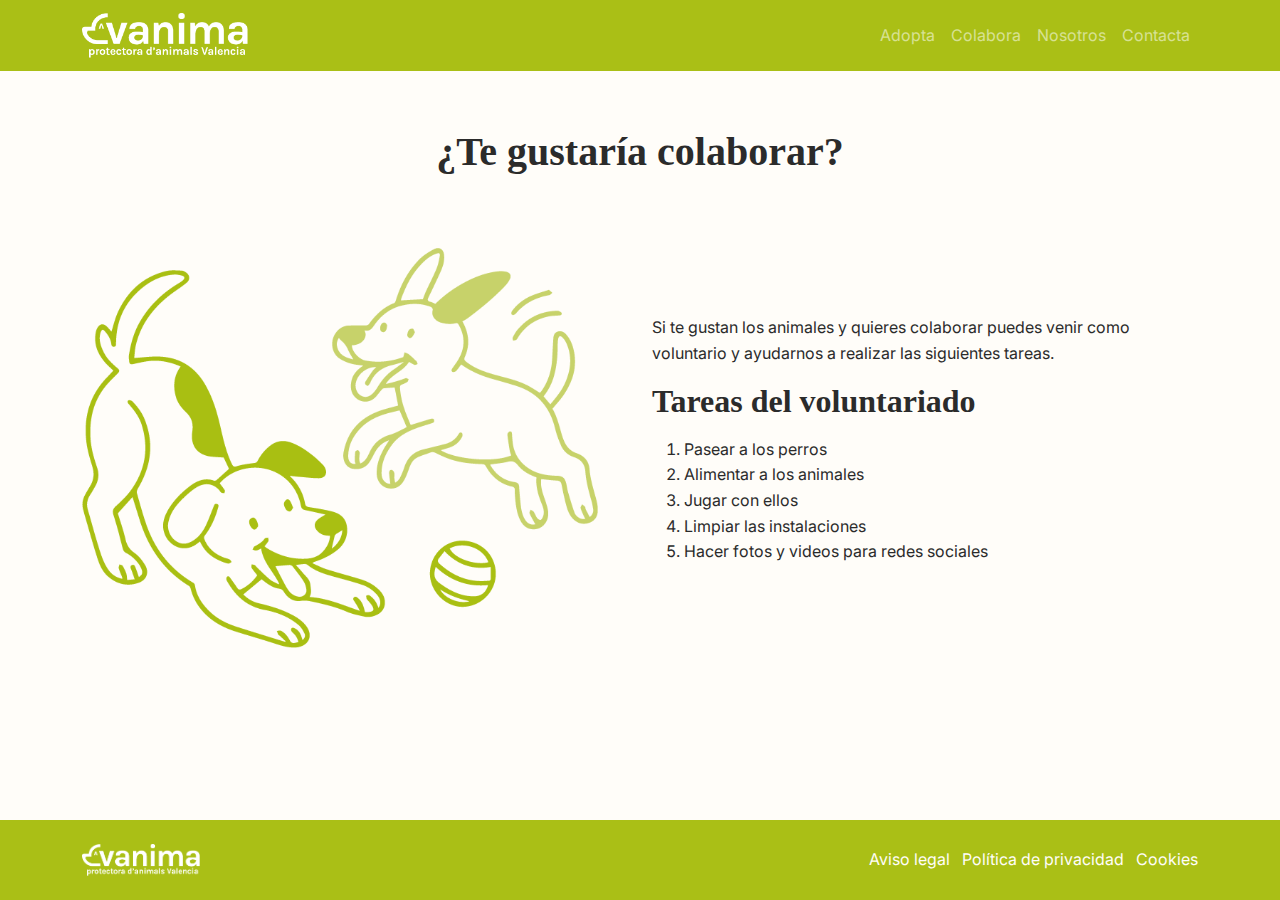
<file: colabora.html>
<!DOCTYPE html>
<html lang="es" data-bs-theme="auto">

<head>
    <meta charset="UTF-8">
    <meta name="description" content="Protectora de animales en Valencia">
    <meta name="keywords" content="perro, animales, adopcion, adoptar perro, pequeño, grande, mediano, Valencia">
    <link href="css/bootstrap.min.css" rel="stylesheet">
    <link href="css/general.css" rel="stylesheet">
    <link href="css/estilos.css" rel="stylesheet">
    <link href="https://fonts.googleapis.com/css2?family=Inter:wght@400;600;700&display=swap" rel="stylesheet">
    <link rel="preconnect" href="https://fonts.gstatic.com" crossorigin="">
    <meta name="viewport" content="width=device-width, initial-scale=1.0">
    <link rel="preconnect" href="https://fonts.gstatic.com" crossorigin="">
    <link rel="icon" type="img/png" href="img/fav-icon-vanima.svg">
    <title>Vanima - Colabora</title>
</head>

<body>

    <!-- CABECERA -->
    <header class="header">

        <nav class="navbar navbar-expand-lg navbar-dark fixed-top">

            <div class="container">

                <!-- LOGO -->
                <a class="navbar-brand" href="index.html">
                    <img src="img/logo_completo_blanco.png" alt="logo_completo_blanco"
                        class="logo-desktop d-none d-lg-block">
                    <img src="img/logo_reducido_blanco.png" alt="Logo_reducido_blanco" class="logo-mobile d-lg-none">
                </a>

                <!-- BOTÓN HAMBURGUESA -->
                <button class="navbar-toggler" type="button" data-bs-toggle="collapse" data-bs-target="#menu">
                    <span class="navbar-toggler-icon"></span>
                </button>

                <!-- MENÚ -->
                <div class="collapse navbar-collapse" id="menu">
                    <ul class="navbar-nav ms-auto text-center text-lg-end">
                        <li class="nav-item"><a class="nav-link" href="adopta.html">Adopta</a></li>
                        <li class="nav-item"><a id="pagina-actual" class="nav-link" href="colabora.html">Colabora</a></li>
                        <li class="nav-item"><a class="nav-link" href="nosotros.html">Nosotros</a></li>
                        <li class="nav-item"><a class="nav-link" href="contacta.html">Contacta</a></li>
                    </ul>
                </div>

            </div>
        </nav>

    </header>


    <!-- CONTENIDO -->
    <main>

        <div class="container">
            <div class="row">
                <div class="col">
                    <h1 class="f-tittle text-center">¿Te gustaría colaborar?</h1>
                </div>
            </div>

            <section class="py-5">

                <article id="colabora" class="row align-items-center g-4 mb-4">
                    <div class="col-md-6">
                        <img src="img/Recurso-9.png" class="img-fluid img-index" style="height: 400px;" alt="Imagen perros adoptados">
                    </div>
                    <div class="col-md-6">
                        <div class="parrafo">
                            <p>Si te gustan los animales y quieres colaborar puedes venir como voluntario y ayudarnos a
                                realizar las siguientes tareas.</p>
                            <h2>Tareas del voluntariado</h2>
                            <ol>
                                <li>Pasear a los perros</li>
                                <li>Alimentar a los animales</li>
                                <li>Jugar con ellos</li>
                                <li>Limpiar las instalaciones</li>
                                <li>Hacer fotos y videos para redes sociales</li>
                            </ol>
                        </div>
                    </div>
                </article>

            </section>
        </div>

    </main>

    <!--FOOTER-->
    <footer class="bg-body-tertiary py-4">
        <div class="container">

            <div class="row align-items-center gy-3">

                <!-- LOGO -->
                <div class="col-lg-4 text-center text-lg-start">
                    <a href="#">
                        <img src="img/logo_completo_blanco.png" alt="Vanima" class="footer-logo">
                    </a>
                </div>

                <!-- ENLACES LEGALES -->
                <div class="col-lg-8 text-center text-lg-end">
                    <ul class="list-inline mb-0">
                        <li class="list-inline-item">
                            <a href="#" class="text-decoration-none">Aviso legal</a>
                        </li>
                        <li class="list-inline-item">
                            <a href="#" class="text-decoration-none">Política de privacidad</a>
                        </li>
                        <li class="list-inline-item">
                            <a href="#" class="text-decoration-none">Cookies</a>
                        </li>
                    </ul>
                </div>

            </div>

        </div>
    </footer>

    <script src="js/bootstrap.bundle.min.js"></script>
</body>

</html>
</file>
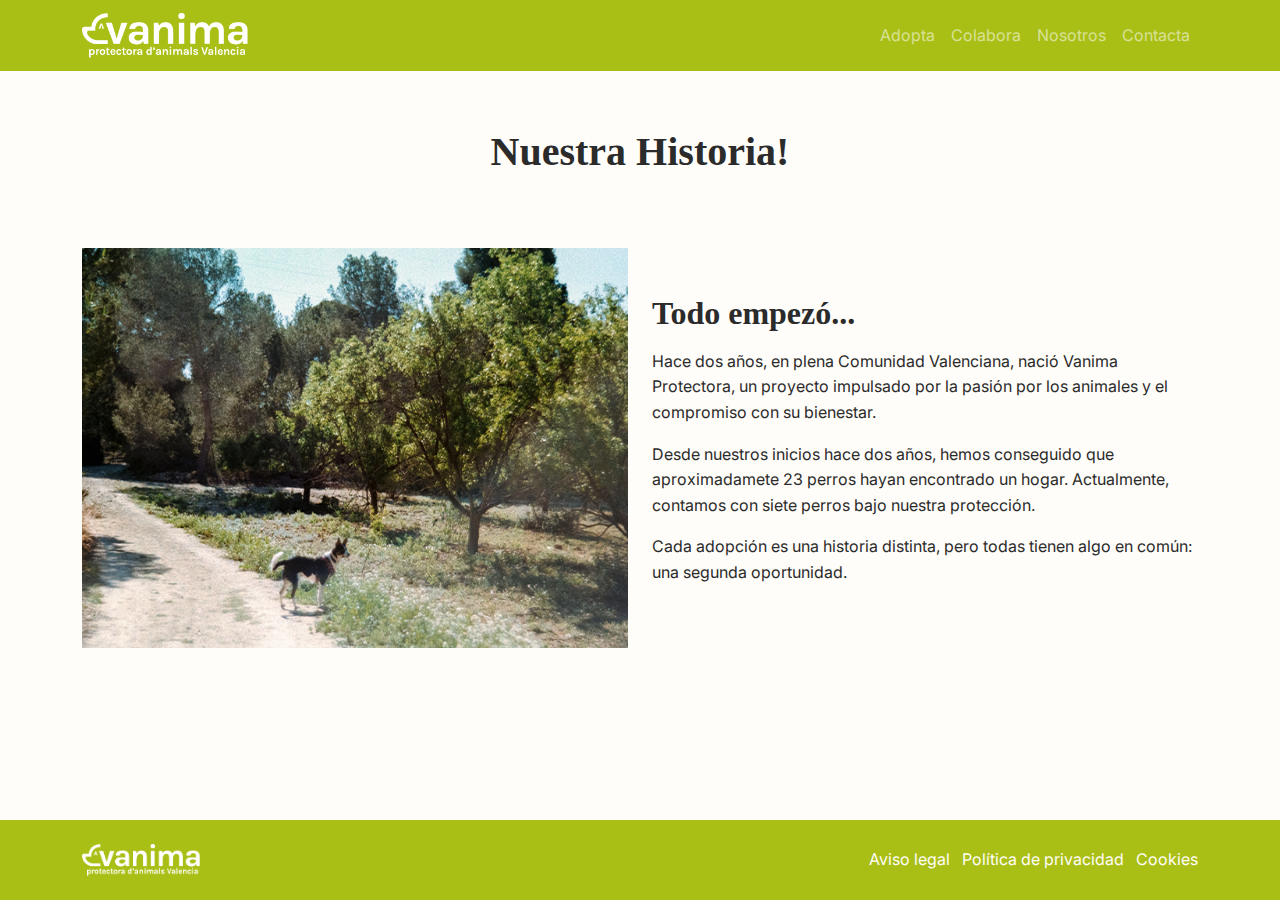
<file: nosotros.html>
<!DOCTYPE html>
<html lang="es" data-bs-theme="auto">

<head>
    <meta charset="UTF-8">
    <meta name="description" content="Protectora de animales en Valencia">
    <meta name="keywords" content="perro, animales, adopcion, adoptar perro, pequeño, grande, mediano, Valencia">
    <link href="css/bootstrap.min.css" rel="stylesheet">
    <link href="css/general.css" rel="stylesheet">
    <link href="css/estilos.css" rel="stylesheet">
    <link href="https://fonts.googleapis.com/css2?family=Inter:wght@400;600;700&display=swap" rel="stylesheet">
    <link rel="preconnect" href="https://fonts.gstatic.com" crossorigin="">
    <meta name="viewport" content="width=device-width, initial-scale=1.0">
    <link rel="preconnect" href="https://fonts.gstatic.com" crossorigin="">
    <link rel="icon" type="img/png" href="img/fav-icon-vanima.svg">
    <title>Vanima - Nosotros</title>
</head>

<body>

    <!-- CABECERA -->
    <header class="header">

        <nav class="navbar navbar-expand-lg navbar-dark fixed-top">

            <div class="container">

                <!-- LOGO -->
                <a class="navbar-brand" href="index.html">
                    <img src="img/logo_completo_blanco.png" alt="logo_completo_blanco"
                        class="logo-desktop d-none d-lg-block">
                    <img src="img/logo_reducido_blanco.png" alt="Logo_reducido_blanco" class="logo-mobile d-lg-none">
                </a>

                <!-- BOTÓN HAMBURGUESA -->
                <button class="navbar-toggler" type="button" data-bs-toggle="collapse" data-bs-target="#menu">
                    <span class="navbar-toggler-icon"></span>
                </button>

                <!-- MENÚ -->
                <div class="collapse navbar-collapse" id="menu">
                    <ul class="navbar-nav ms-auto text-center text-lg-end">
                        <li class="nav-item"><a class="nav-link" href="adopta.html">Adopta</a></li>
                        <li class="nav-item"><a class="nav-link" href="/colabora.html">Colabora</a></li>
                        <li class="nav-item"><a id="pagina-actual" class="nav-link" href="/nosotros.html">Nosotros</a></li>
                        <li class="nav-item"><a class="nav-link" href="/contacta.html">Contacta</a></li>
                    </ul>
                </div>

            </div>
        </nav>

    </header>


    <!-- CONTENIDO -->
    <main>

        <div class="container">
            <div class="row">
                <div class="col">
                    <h1 class="f-tittle text-center">Nuestra Historia!</h1>
                </div>
            </div>

            <section class="py-5">

                <article id="colabora" class="row align-items-center g-4 mb-4">
                    <div class="col-md-6">
                        <img src="img/nosotros.png" class="img-fluid img-index" style="height: 400px;" alt="Imagen perro de la protectora">
                    </div>
                    <div class="col-md-6">
                        <h2>Todo empezó...</h2>
                        <div class="parrafo">
                            <p>Hace dos años, en plena Comunidad Valenciana, nació Vanima Protectora, un proyecto impulsado por la pasión por los animales y el compromiso con su bienestar.</p>
                            <p>Desde nuestros inicios hace dos años, hemos conseguido que aproximadamete 23 perros hayan encontrado un hogar. Actualmente, contamos con siete perros bajo nuestra protección.</p>
                            <p>Cada adopción es una historia distinta, pero todas tienen algo en común: una segunda oportunidad.</p>
                        </div>
                    </div>
                </article>

            </section>
        </div>

    </main>

    <!--FOOTER-->
    <footer class="bg-body-tertiary py-4">
        <div class="container">

            <div class="row align-items-center gy-3">

                <!-- LOGO -->
                <div class="col-lg-4 text-center text-lg-start">
                    <a href="#">
                        <img src="img/logo_completo_blanco.png" alt="Vanima" class="footer-logo">
                    </a>
                </div>

                <!-- ENLACES LEGALES -->
                <div class="col-lg-8 text-center text-lg-end">
                    <ul class="list-inline mb-0">
                        <li class="list-inline-item">
                            <a href="#" class="text-decoration-none">Aviso legal</a>
                        </li>
                        <li class="list-inline-item">
                            <a href="#" class="text-decoration-none">Política de privacidad</a>
                        </li>
                        <li class="list-inline-item">
                            <a href="#" class="text-decoration-none">Cookies</a>
                        </li>
                    </ul>
                </div>

            </div>

        </div>
    </footer>

    <script src="js/bootstrap.bundle.min.js"></script>
</body>

</html>
</file>
<file: css/general.css>
/* ESTILOS GENERALES */
body {
    font-family: "Inter";
    font-size: 16px;
    line-height: 1.6;
    background-color: #FFFDF9;
    color: #2B2B2B;
    height: 100%;
    display: flex;
    flex-direction: column;
}

html{
    height: 100%;
}

main{
    padding-top: 8rem;
    padding-bottom: 3rem;
    flex: 1;
}

h1, h2, h3, h4, h5 {
    font-weight: 700;
    font-family: "Karla";
}

h1 {
    font-size: 2.5rem;
    margin-bottom: 1.5rem;
}

h2 {
    font-size: 2.0rem;
    margin-bottom: 1rem;
}

.parrafo {
    max-width: 600px;
    margin-bottom: 1rem;
}

/* HEADER */
.navbar {
    background-color: #AABF16;
    color: #FFFDF9;
}

.navbar img {
    height: 45px;
}

.navbar-toggler {
    border: 0;
}

/* FOOTER */
footer {
    background-color: #AABF16;
}

footer a {
    color: #FFFDF9;
}

footer a:hover {
    color: #FFFDF9;
    font-weight: 600;
}

footer img {
    height: 32px;
}
</file>
<file: css/estilos.css>
.contacta_bg {
    position: relative;
    background-image: url(../img/fondo-contacta2.png);
    background-size: cover;
    background-position: center;
    color: #FFFDF9;
    display: flex;
    align-items: center;
}

.contacta_bg .overlay {
    position: absolute;
    inset: 0;
    background-color: rgba(0, 0, 0, 0.5);
}


.contacta_bg .container {
    position: relative;
    z-index: 2;
}

.mapa {
    width: 100%;
    max-width: 100%;
}

.mapa iframe {
    height: 200px;
    width: 100%;
    border: 0;
    border-radius: 0;
}
</file>
